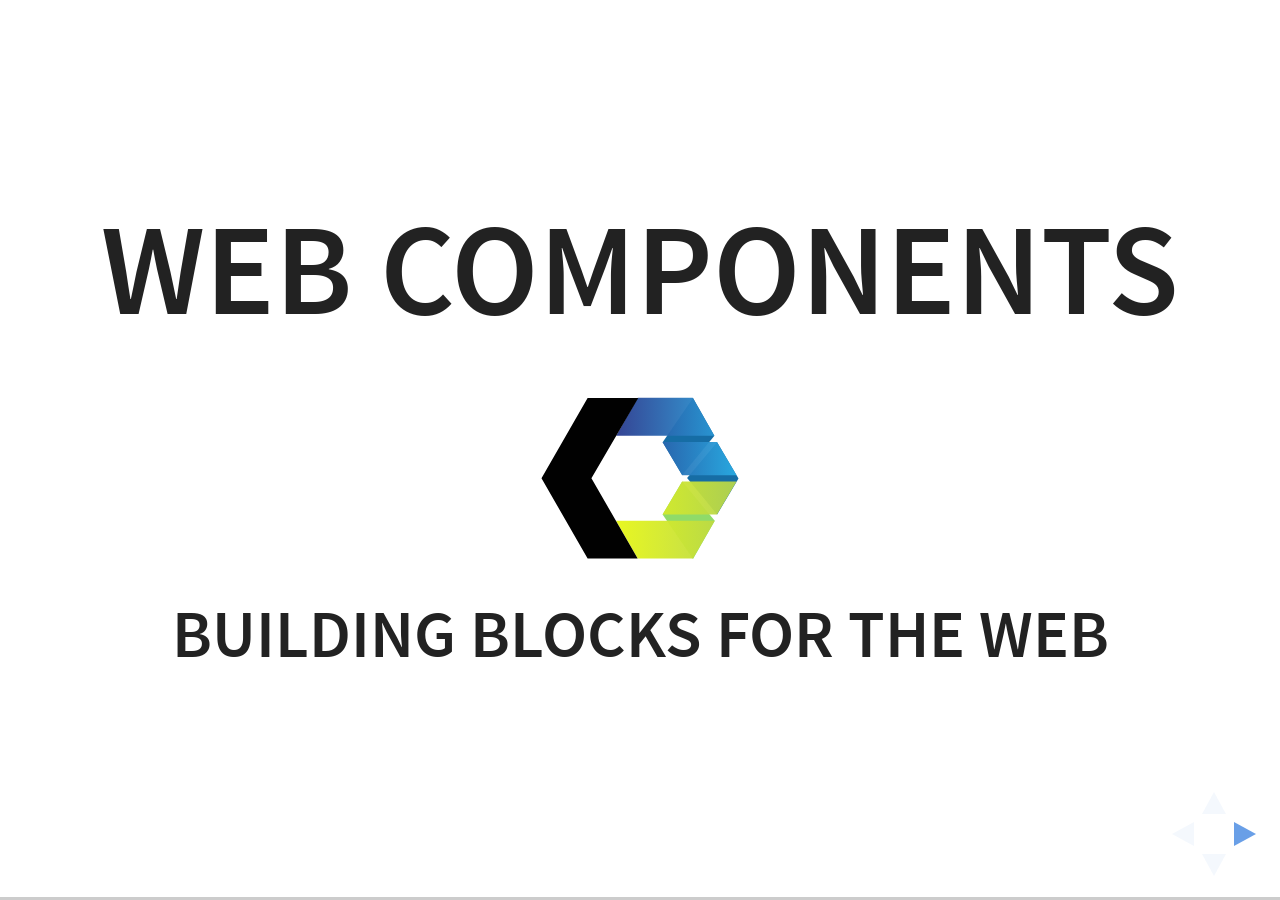
<file: 2018-03-21/index.html>
<!doctype html>
<html>
	<head>
		<meta charset="utf-8">
		<meta name="viewport" content="width=device-width, initial-scale=1.0, maximum-scale=1.0, user-scalable=no">

		<title>Trier JS: Web Components - 21.03.2018</title>

		<link rel="stylesheet" href="css/reveal.css">
		<link rel="stylesheet" href="css/theme/white.css">

		<!-- Theme used for syntax highlighting of code -->
		<link rel="stylesheet" href="lib/css/zenburn.css">


		<!-- Printing and PDF exports -->
		<script>
			var link = document.createElement( 'link' );
			link.rel = 'stylesheet';
			link.type = 'text/css';
			link.href = window.location.search.match( /print-pdf/gi ) ? 'css/print/pdf.css' : 'css/print/paper.css';
			document.getElementsByTagName( 'head' )[0].appendChild( link );
		</script>

	</head>
	<body>
		<div class="reveal">
			<div class="slides">

				<section>
						<h1>Web Components</h1>
						<img src="./webcomponents.svg" class="plain">
						<h3>Building blocks for the web</h3>
				</section>
				
				
				<section>
					<h2>Components?</h2>

					<section>
						A term we as developer use a lot, but fail to come up with a single definition. ;)
						<ul>
							<li>Something which encapsulates a functionality</li>
							<li>Something that fosters (black box) reuse</li>
							<li>Something you can mix and match</li>
							<li>A unit of independent deployment</li>
						</ul>
					</section>

					<section data-background-image="react-icon.png" data-background-size="200px" data-background-position="left center">
							<blockquote>
								Components let you split the UI into <b>independent</b>, <b>reusable</b> pieces, and think about each piece in <b>isolation</b>.

								[..] They accept arbitrary inputs (called “props”) and return React elements describing what should appear on the screen.
							</blockquote>
										
					</section>

					<section data-background-image="vue.png" data-background-size="200px" data-background-position="left center">
						<blockquote>
						  Components are one of the most powerful features of Vue. They help you <b>extend basic HTML</b> elements to <b>encapsulate reusable code</b>. 
						  At a high level, components are <b>custom elements</b> that Vue’s compiler attaches <b>behavior</b> to. 
						  In some cases, they may also appear as a native HTML element extended with the special is attribute.
						</blockquote>
					</section>

					<section data-background-image="angular.png" data-background-size="200px" data-background-position="left center"	>
						<blockquote>
							Components are the most basic <b>building block</b> of an UI in an Angular application. An [..] application is a <b>tree of [..] components</b>. 
							[..] Unlike directives, components always have a <b>template</b> and only one component can be instantiated per an element in a template.
						</blockquote>
					</section>

					<section>
					<blockquote>
							"One thing can be stated with certainty:<br/> Components are for composition.<br/></span> 
							[..] Beyond that trivial observation, much is unclear."</span><br/>
							(Clemens Szypersky)
					</blockquote>
					</section>


				</section>

				<section>
					<h2>Web Components</h2>
					<section>
						<p>A set of well-supported specs:</p>
						<ul>
							<li>Custom Elements</li>
							<li>HTML Templates</li>
							<li>Shadow DOM</li>
							<li>HTML Imports</li>
						</ul>
					</section>
					

					<section>
						<img src="webcomponents-support.png" class="plain">
					</section>
			
				</section>

				<section>
					<h2>Custom Elements</h2>
					<section>
<p></p>Allow the developer to create new HTML tags (autonomous custom elements) or extend the behaviour of existing elements (customized built-in elements).</p>
<p>Provide a component life cycle.</p>
				</section>
					
					<section>

							
<pre><code data-trim data-noescape>class MyCustomElement extends HTMLElement {
  constructor() {
   super();						
  }

  connectedCallback() {}
  attributeChangedCallback(attrName, oldVal, newVal) {}
  disconnectedCallback() {}
  adoptedCallback(oldDocument, newDocument) {}
  static get observedAttributes() {
    return ["attr1", "attr2"];
  }
}</code></pre>
				</section>

				<section>
					<h3>Custom Elements Registry</h3>
<pre><code data-trim data-noescape>
customElements.define("my-custom-tag", MyCustomElement);

customElements.get("my-custom-tag");

customElements.whenDefined("my-custom-tag");
</code></pre>					
				</section>


				</section>

				
				<section>
					<h2>HTML Templates</h2>
					<section>
<blockquote>
	The template element is used to declare fragments of HTML 
	that can be cloned and inserted in the document by script.
</blockquote>
 
					</section>

					<section>
						The content of a template
<ul>
<li>is inert until activated</li>
<li>won't have side effects (no scripts executed, no images loading) until it is used</li>
<li>is considered not to be in the document</li>
</ul>

					</section>


					<section>
	
<pre><code data-trim data-noescape>
&lt;template id="mytemplate">
  My HTML goes here
&lt;/template>
</code></pre>
</section>					

<section>
	
<pre><code data-trim data-noescape>
const t = document.querySelector('#mytemplate');

const clone = document.importNode(t.content, true);

document.body.appendChild(clone);
</code></pre>
</section>
	
				</section>

				<section>
					<h2>Shadow DOM</h2>
					<section>
							<p>Shadow DOM enables to</p>

							<p>
								<ul>
									<li>author self-contained components with isolated DOM</li>
									<li>bundle CSS with markup</li>
									<li>scope and simplify CSS</li> 
									<li>hide implementation details</li>
								</ul>
							</p>
				</section>
				<section>
<pre><code data-trim data-noescape>
	const root = element.attachShadow({mode: 'open'});
	root.appendChild(node);</code></pre>
				</section>
			</section>
			</section>
	
				<section>
					<h2>HTML Imports</h2>
					<section>			
						Intended to be the packaging mechanism for web components		
						<pre><code data-trim data-noescape>
							&lt;link rel="import" href="my-component.html"&gt;
						</code></pre>
					</section>

				</section>
	
				<section>
					<h2>Building Web Components with</h2>
					<img src="./stencil.svg" class="plain">
				</section>

				<section>
					<h2>Stencil JS</h2>

					<section>
						<ul>
							<li>Build time tool for developing 100% standard-compliant plain JavaScript web components</li>
							<li>Borrows ideas from popular frameworks without itself being yet another one</li>
							<li>Utilizes: TypeScript, JSX / TSX, SCSS</li>				
						</ul>
					</section>
					<section>
							<h3>Decorator based API</h2>
					
							<ul>
								<span  class="fragment">
									<li>@Component()</li>
								</span>
								<span  class="fragment">
									<li>@Prop()</li>
									<li>@State()</li>
								</span>
								<span  class="fragment">
									<li>@Watch()</li>
									<li>@Method()</li>
									<li>@Listen()</li>
									<li>@Event()</li>
								</span>
											
								<span  class="fragment">
									<li>@Element()</li>
							    </span>
							</ul>						
					</section>
					<section>
							<h3>JSX/TSX for Templates / rendering</h3>
<pre><code data-trim data-noescape>render() {
 return (
  &lt;li>
   I'm an item  &lt;slot>&lt;/slot>
  &lt;/li>);
}</code></pre>
								
					</section>
					<section>
							<h3>Life cycle hooks</h3>
							<ul>
								<li>componentWillLoad()</li>
								<li>componentDidLoad()</li>
								<li>componentWillUpdate()</li>
								<li>componentDidUpdate()</li>
								<li>componentDidUnload()</li>							
							</ul>	
								
					</section>
				</section>

				<section>
					<h2>Questions?</h2>
					<img src="components.jpg">
				</section>

				<section>
						THANK YOU	
				</section>
			
			</div>
		</div>

		<script src="lib/js/head.min.js"></script>
		<script src="js/reveal.js"></script>

		<script>
			// More info about config & dependencies:
			// - https://github.com/hakimel/reveal.js#configuration
			// - https://github.com/hakimel/reveal.js#dependencies
			Reveal.initialize({
				dependencies: [
					{ src: 'plugin/markdown/marked.js' },
					{ src: 'plugin/markdown/markdown.js' },
					{ src: 'plugin/notes/notes.js', async: true },
					{ src: 'plugin/highlight/highlight.js', async: true, callback: function() { hljs.initHighlightingOnLoad(); } }
				]
			});
		</script>
	</body>
</html>
</file>
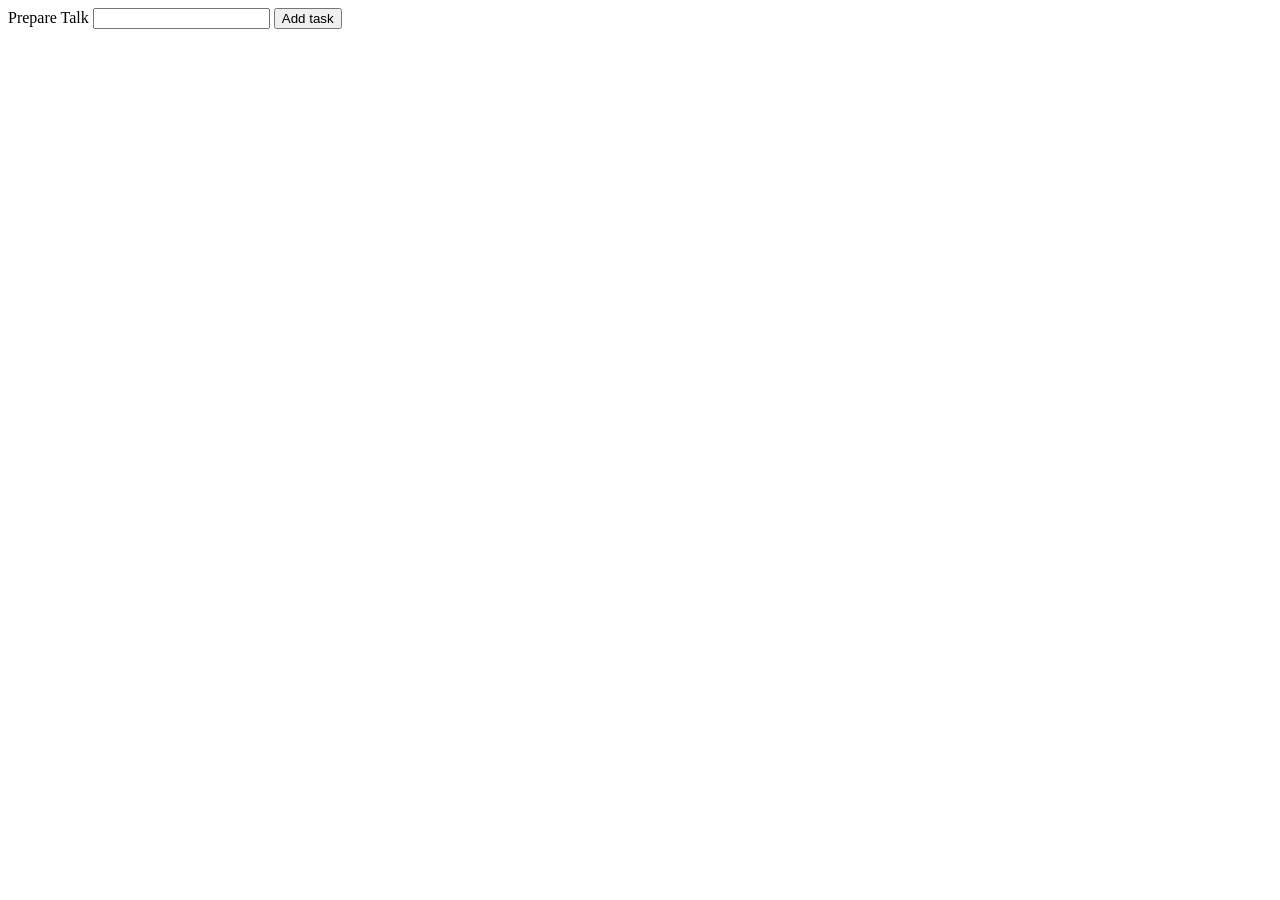
<file: 2018-03-21/demos/plain-js/index.html>
<html>
    <body>
        <link rel="import" href="./todo-webcomponent.html">

        <todo-list id="todos">
            <todo-item due="2018-03-20">Prepare Talk</todo-item>
        </todo-list>

        <input id="task"> <button id="addTask">Add task</button>
       
        <script>

            const tasks = [
                "declare <template>",
                "extend HTMLElement",
                "call super() in constructor",
                "create shadowRoot in constructor",
                "clone template to shadow dom",
                "declare static observedAttributes()",
                "reflect properties to attributes",
                "give talk",
                "reimplement with stencil js"
            ]

            const todos = document.getElementById("todos");

            tasks.forEach(task => todos.addItem(task))
            
            document.getElementById("addTask").addEventListener("click", () => {
                todos.addItem(document.getElementById("task").value,"2018-20-03");
            });

            
        </script>

    </body>
</html>
</file>
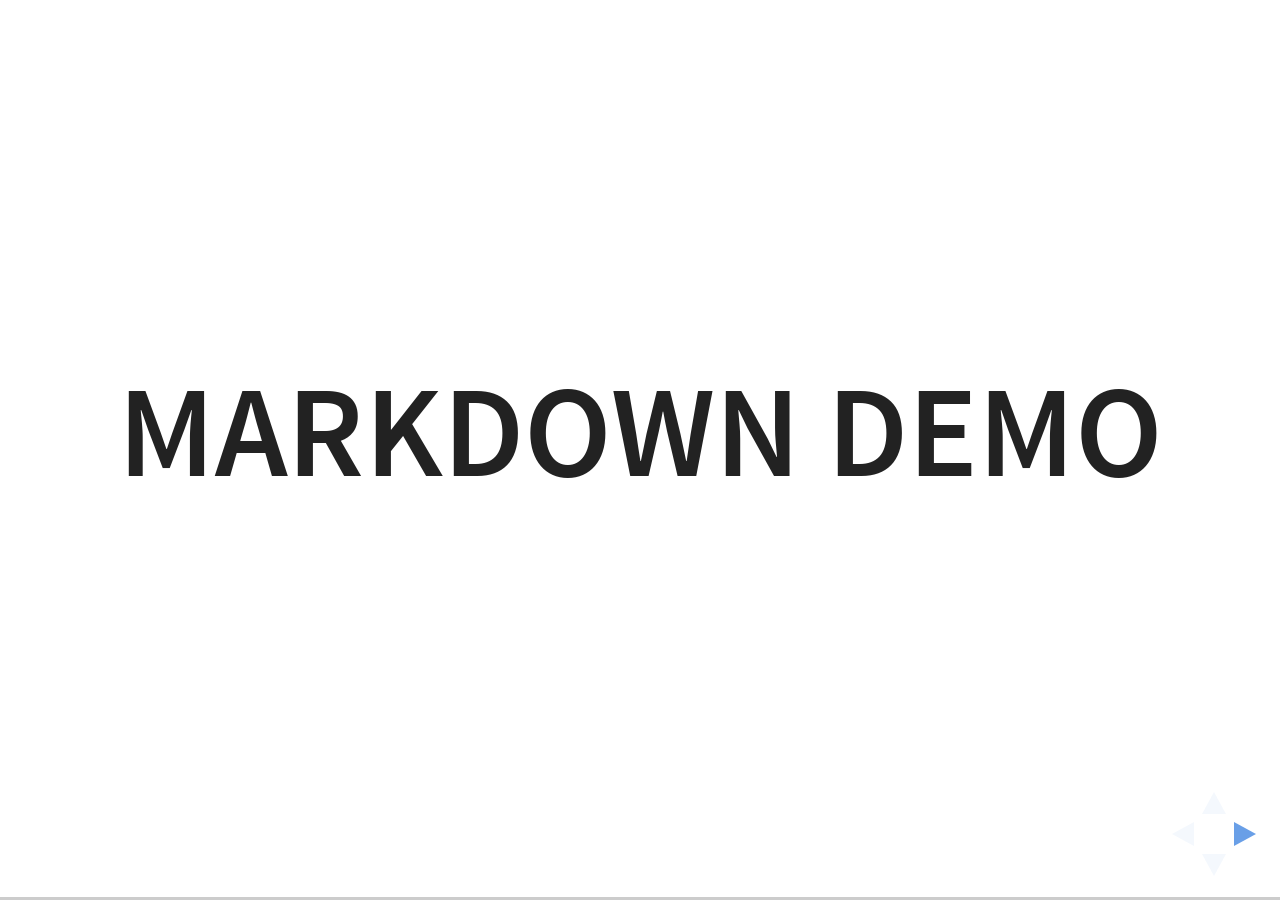
<file: 2018-03-21/plugin/markdown/example.html>
<!doctype html>
<html lang="en">

	<head>
		<meta charset="utf-8">

		<title>reveal.js - Markdown Demo</title>

		<link rel="stylesheet" href="../../css/reveal.css">
		<link rel="stylesheet" href="../../css/theme/white.css" id="theme">

        <link rel="stylesheet" href="../../lib/css/zenburn.css">
	</head>

	<body>

		<div class="reveal">

			<div class="slides">

                <!-- Use external markdown resource, separate slides by three newlines; vertical slides by two newlines -->
                <section data-markdown="example.md" data-separator="^\n\n\n" data-separator-vertical="^\n\n"></section>

                <!-- Slides are separated by three dashes (quick 'n dirty regular expression) -->
                <section data-markdown data-separator="---">
                    <script type="text/template">
                        ## Demo 1
                        Slide 1
                        ---
                        ## Demo 1
                        Slide 2
                        ---
                        ## Demo 1
                        Slide 3
                    </script>
                </section>

                <!-- Slides are separated by newline + three dashes + newline, vertical slides identical but two dashes -->
                <section data-markdown data-separator="^\n---\n$" data-separator-vertical="^\n--\n$">
                    <script type="text/template">
                        ## Demo 2
                        Slide 1.1

                        --

                        ## Demo 2
                        Slide 1.2

                        ---

                        ## Demo 2
                        Slide 2
                    </script>
                </section>

                <!-- No "extra" slides, since there are no separators defined (so they'll become horizontal rulers) -->
                <section data-markdown>
                    <script type="text/template">
                        A

                        ---

                        B

                        ---

                        C
                    </script>
                </section>

                <!-- Slide attributes -->
                <section data-markdown>
                    <script type="text/template">
                        <!-- .slide: data-background="#000000" -->
                        ## Slide attributes
                    </script>
                </section>

                <!-- Element attributes -->
                <section data-markdown>
                    <script type="text/template">
                        ## Element attributes
                        - Item 1 <!-- .element: class="fragment" data-fragment-index="2" -->
                        - Item 2 <!-- .element: class="fragment" data-fragment-index="1" -->
                    </script>
                </section>

                <!-- Code -->
                <section data-markdown>
                    <script type="text/template">
                        ```php
                        public function foo()
                        {
                            $foo = array(
                                'bar' => 'bar'
                            )
                        }
                        ```
                    </script>
                </section>

            </div>
		</div>

		<script src="../../lib/js/head.min.js"></script>
		<script src="../../js/reveal.js"></script>

		<script>

			Reveal.initialize({
				controls: true,
				progress: true,
				history: true,
				center: true,

				// Optional libraries used to extend on reveal.js
				dependencies: [
					{ src: '../../lib/js/classList.js', condition: function() { return !document.body.classList; } },
					{ src: 'marked.js', condition: function() { return !!document.querySelector( '[data-markdown]' ); } },
                    { src: 'markdown.js', condition: function() { return !!document.querySelector( '[data-markdown]' ); } },
                    { src: '../highlight/highlight.js', async: true, callback: function() { hljs.initHighlightingOnLoad(); } },
					{ src: '../notes/notes.js' }
				]
			});

		</script>

	</body>
</html>
</file>
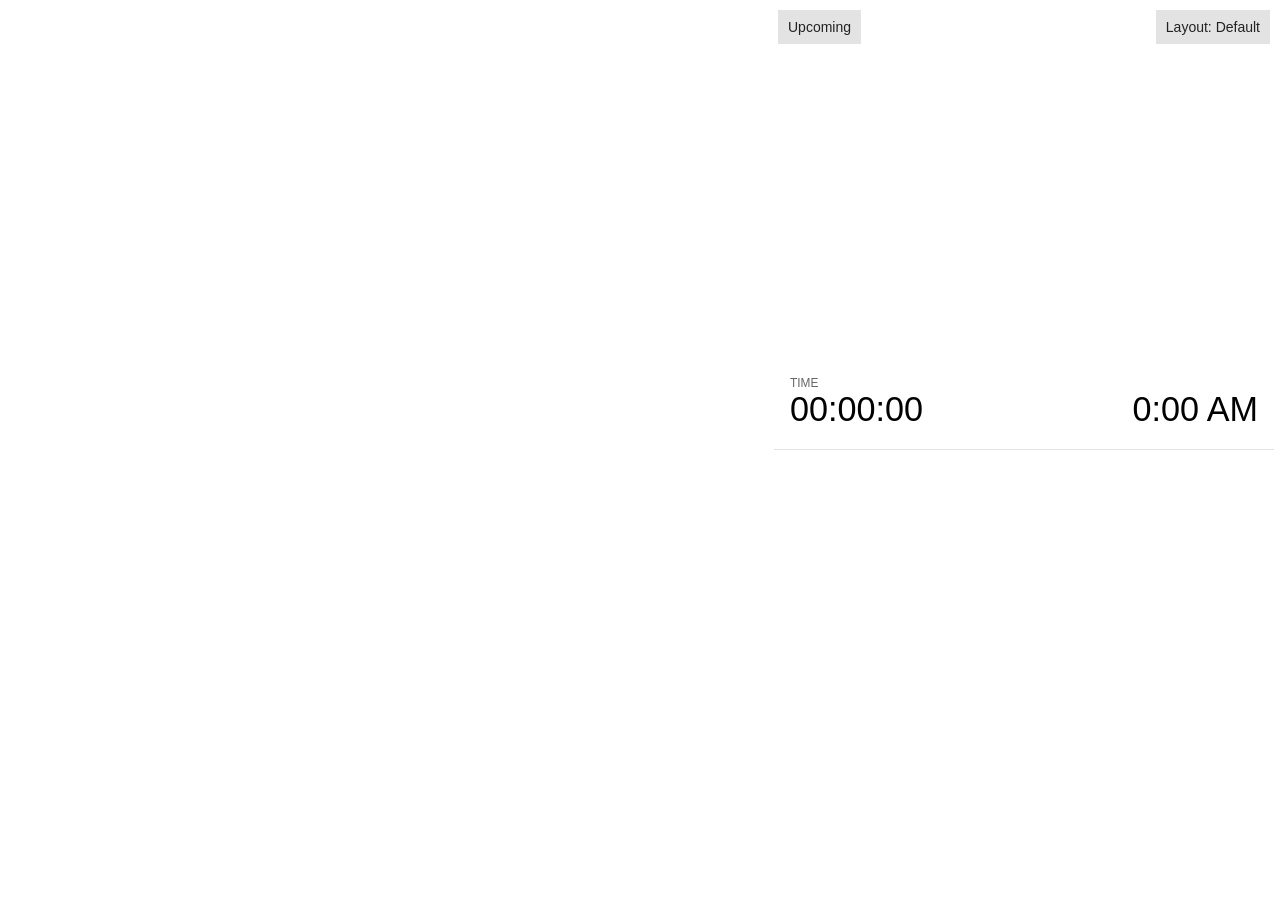
<file: 2018-03-21/plugin/notes/notes.html>
<!doctype html>
<html lang="en">
	<head>
		<meta charset="utf-8">

		<title>reveal.js - Slide Notes</title>

		<style>
			body {
				font-family: Helvetica;
				font-size: 18px;
			}

			#current-slide,
			#upcoming-slide,
			#speaker-controls {
				padding: 6px;
				box-sizing: border-box;
				-moz-box-sizing: border-box;
			}

			#current-slide iframe,
			#upcoming-slide iframe {
				width: 100%;
				height: 100%;
				border: 1px solid #ddd;
			}

			#current-slide .label,
			#upcoming-slide .label {
				position: absolute;
				top: 10px;
				left: 10px;
				z-index: 2;
			}

			.overlay-element {
				height: 34px;
				line-height: 34px;
				padding: 0 10px;
				text-shadow: none;
				background: rgba( 220, 220, 220, 0.8 );
				color: #222;
				font-size: 14px;
			}

			.overlay-element.interactive:hover {
				background: rgba( 220, 220, 220, 1 );
			}

			#current-slide {
				position: absolute;
				width: 60%;
				height: 100%;
				top: 0;
				left: 0;
				padding-right: 0;
			}

			#upcoming-slide {
				position: absolute;
				width: 40%;
				height: 40%;
				right: 0;
				top: 0;
			}

			/* Speaker controls */
			#speaker-controls {
				position: absolute;
				top: 40%;
				right: 0;
				width: 40%;
				height: 60%;
				overflow: auto;
				font-size: 18px;
			}

				.speaker-controls-time.hidden,
				.speaker-controls-notes.hidden {
					display: none;
				}

				.speaker-controls-time .label,
				.speaker-controls-pace .label,
				.speaker-controls-notes .label {
					text-transform: uppercase;
					font-weight: normal;
					font-size: 0.66em;
					color: #666;
					margin: 0;
				}

				.speaker-controls-time, .speaker-controls-pace {
					border-bottom: 1px solid rgba( 200, 200, 200, 0.5 );
					margin-bottom: 10px;
					padding: 10px 16px;
					padding-bottom: 20px;
					cursor: pointer;
				}

				.speaker-controls-time .reset-button {
					opacity: 0;
					float: right;
					color: #666;
					text-decoration: none;
				}
				.speaker-controls-time:hover .reset-button {
					opacity: 1;
				}

				.speaker-controls-time .timer,
				.speaker-controls-time .clock {
					width: 50%;
				}

				.speaker-controls-time .timer,
				.speaker-controls-time .clock,
				.speaker-controls-time .pacing .hours-value,
				.speaker-controls-time .pacing .minutes-value,
				.speaker-controls-time .pacing .seconds-value {
					font-size: 1.9em;
				}

				.speaker-controls-time .timer {
					float: left;
				}

				.speaker-controls-time .clock {
					float: right;
					text-align: right;
				}

				.speaker-controls-time span.mute {
					opacity: 0.3;
				}

				.speaker-controls-time .pacing-title {
					margin-top: 5px;
				}

				.speaker-controls-time .pacing.ahead {
					color: blue;
				}

				.speaker-controls-time .pacing.on-track {
					color: green;
				}

				.speaker-controls-time .pacing.behind {
					color: red;
				}

				.speaker-controls-notes {
					padding: 10px 16px;
				}

				.speaker-controls-notes .value {
					margin-top: 5px;
					line-height: 1.4;
					font-size: 1.2em;
				}

			/* Layout selector */
			#speaker-layout {
				position: absolute;
				top: 10px;
				right: 10px;
				color: #222;
				z-index: 10;
			}
				#speaker-layout select {
					position: absolute;
					width: 100%;
					height: 100%;
					top: 0;
					left: 0;
					border: 0;
					box-shadow: 0;
					cursor: pointer;
					opacity: 0;

					font-size: 1em;
					background-color: transparent;

					-moz-appearance: none;
					-webkit-appearance: none;
					-webkit-tap-highlight-color: rgba(0, 0, 0, 0);
				}

				#speaker-layout select:focus {
					outline: none;
					box-shadow: none;
				}

			.clear {
				clear: both;
			}

			/* Speaker layout: Wide */
			body[data-speaker-layout="wide"] #current-slide,
			body[data-speaker-layout="wide"] #upcoming-slide {
				width: 50%;
				height: 45%;
				padding: 6px;
			}

			body[data-speaker-layout="wide"] #current-slide {
				top: 0;
				left: 0;
			}

			body[data-speaker-layout="wide"] #upcoming-slide {
				top: 0;
				left: 50%;
			}

			body[data-speaker-layout="wide"] #speaker-controls {
				top: 45%;
				left: 0;
				width: 100%;
				height: 50%;
				font-size: 1.25em;
			}

			/* Speaker layout: Tall */
			body[data-speaker-layout="tall"] #current-slide,
			body[data-speaker-layout="tall"] #upcoming-slide {
				width: 45%;
				height: 50%;
				padding: 6px;
			}

			body[data-speaker-layout="tall"] #current-slide {
				top: 0;
				left: 0;
			}

			body[data-speaker-layout="tall"] #upcoming-slide {
				top: 50%;
				left: 0;
			}

			body[data-speaker-layout="tall"] #speaker-controls {
				padding-top: 40px;
				top: 0;
				left: 45%;
				width: 55%;
				height: 100%;
				font-size: 1.25em;
			}

			/* Speaker layout: Notes only */
			body[data-speaker-layout="notes-only"] #current-slide,
			body[data-speaker-layout="notes-only"] #upcoming-slide {
				display: none;
			}

			body[data-speaker-layout="notes-only"] #speaker-controls {
				padding-top: 40px;
				top: 0;
				left: 0;
				width: 100%;
				height: 100%;
				font-size: 1.25em;
			}

			@media screen and (max-width: 1080px) {
				body[data-speaker-layout="default"] #speaker-controls {
					font-size: 16px;
				}
			}

			@media screen and (max-width: 900px) {
				body[data-speaker-layout="default"] #speaker-controls {
					font-size: 14px;
				}
			}

			@media screen and (max-width: 800px) {
				body[data-speaker-layout="default"] #speaker-controls {
					font-size: 12px;
				}
			}

		</style>
	</head>

	<body>

		<div id="current-slide"></div>
		<div id="upcoming-slide"><span class="overlay-element label">Upcoming</span></div>
		<div id="speaker-controls">
			<div class="speaker-controls-time">
				<h4 class="label">Time <span class="reset-button">Click to Reset</span></h4>
				<div class="clock">
					<span class="clock-value">0:00 AM</span>
				</div>
				<div class="timer">
					<span class="hours-value">00</span><span class="minutes-value">:00</span><span class="seconds-value">:00</span>
				</div>
				<div class="clear"></div>

				<h4 class="label pacing-title" style="display: none">Pacing – Time to finish current slide</h4>
				<div class="pacing" style="display: none">
					<span class="hours-value">00</span><span class="minutes-value">:00</span><span class="seconds-value">:00</span>
				</div>
			</div>

			<div class="speaker-controls-notes hidden">
				<h4 class="label">Notes</h4>
				<div class="value"></div>
			</div>
		</div>
		<div id="speaker-layout" class="overlay-element interactive">
			<span class="speaker-layout-label"></span>
			<select class="speaker-layout-dropdown"></select>
		</div>

		<script src="../../plugin/markdown/marked.js"></script>
		<script>

			(function() {

				var notes,
					notesValue,
					currentState,
					currentSlide,
					upcomingSlide,
					layoutLabel,
					layoutDropdown,
					connected = false;

				var SPEAKER_LAYOUTS = {
					'default': 'Default',
					'wide': 'Wide',
					'tall': 'Tall',
					'notes-only': 'Notes only'
				};

				setupLayout();

				window.addEventListener( 'message', function( event ) {

					var data = JSON.parse( event.data );

					// The overview mode is only useful to the reveal.js instance
					// where navigation occurs so we don't sync it
					if( data.state ) delete data.state.overview;

					// Messages sent by the notes plugin inside of the main window
					if( data && data.namespace === 'reveal-notes' ) {
						if( data.type === 'connect' ) {
							handleConnectMessage( data );
						}
						else if( data.type === 'state' ) {
							handleStateMessage( data );
						}
					}
					// Messages sent by the reveal.js inside of the current slide preview
					else if( data && data.namespace === 'reveal' ) {
						if( /ready/.test( data.eventName ) ) {
							// Send a message back to notify that the handshake is complete
							window.opener.postMessage( JSON.stringify({ namespace: 'reveal-notes', type: 'connected'} ), '*' );
						}
						else if( /slidechanged|fragmentshown|fragmenthidden|paused|resumed/.test( data.eventName ) && currentState !== JSON.stringify( data.state ) ) {

							window.opener.postMessage( JSON.stringify({ method: 'setState', args: [ data.state ]} ), '*' );

						}
					}

				} );

				/**
				 * Called when the main window is trying to establish a
				 * connection.
				 */
				function handleConnectMessage( data ) {

					if( connected === false ) {
						connected = true;

						setupIframes( data );
						setupKeyboard();
						setupNotes();
						setupTimer();
					}

				}

				/**
				 * Called when the main window sends an updated state.
				 */
				function handleStateMessage( data ) {

					// Store the most recently set state to avoid circular loops
					// applying the same state
					currentState = JSON.stringify( data.state );

					// No need for updating the notes in case of fragment changes
					if ( data.notes ) {
						notes.classList.remove( 'hidden' );
						notesValue.style.whiteSpace = data.whitespace;
						if( data.markdown ) {
							notesValue.innerHTML = marked( data.notes );
						}
						else {
							notesValue.innerHTML = data.notes;
						}
					}
					else {
						notes.classList.add( 'hidden' );
					}

					// Update the note slides
					currentSlide.contentWindow.postMessage( JSON.stringify({ method: 'setState', args: [ data.state ] }), '*' );
					upcomingSlide.contentWindow.postMessage( JSON.stringify({ method: 'setState', args: [ data.state ] }), '*' );
					upcomingSlide.contentWindow.postMessage( JSON.stringify({ method: 'next' }), '*' );

				}

				// Limit to max one state update per X ms
				handleStateMessage = debounce( handleStateMessage, 200 );

				/**
				 * Forward keyboard events to the current slide window.
				 * This enables keyboard events to work even if focus
				 * isn't set on the current slide iframe.
				 */
				function setupKeyboard() {

					document.addEventListener( 'keydown', function( event ) {
						currentSlide.contentWindow.postMessage( JSON.stringify({ method: 'triggerKey', args: [ event.keyCode ] }), '*' );
					} );

				}

				/**
				 * Creates the preview iframes.
				 */
				function setupIframes( data ) {

					var params = [
						'receiver',
						'progress=false',
						'history=false',
						'transition=none',
						'autoSlide=0',
						'backgroundTransition=none'
					].join( '&' );

					var urlSeparator = /\?/.test(data.url) ? '&' : '?';
					var hash = '#/' + data.state.indexh + '/' + data.state.indexv;
					var currentURL = data.url + urlSeparator + params + '&postMessageEvents=true' + hash;
					var upcomingURL = data.url + urlSeparator + params + '&controls=false' + hash;

					currentSlide = document.createElement( 'iframe' );
					currentSlide.setAttribute( 'width', 1280 );
					currentSlide.setAttribute( 'height', 1024 );
					currentSlide.setAttribute( 'src', currentURL );
					document.querySelector( '#current-slide' ).appendChild( currentSlide );

					upcomingSlide = document.createElement( 'iframe' );
					upcomingSlide.setAttribute( 'width', 640 );
					upcomingSlide.setAttribute( 'height', 512 );
					upcomingSlide.setAttribute( 'src', upcomingURL );
					document.querySelector( '#upcoming-slide' ).appendChild( upcomingSlide );

				}

				/**
				 * Setup the notes UI.
				 */
				function setupNotes() {

					notes = document.querySelector( '.speaker-controls-notes' );
					notesValue = document.querySelector( '.speaker-controls-notes .value' );

				}

				function getTimings() {

					var slides = Reveal.getSlides();
					var defaultTiming = Reveal.getConfig().defaultTiming;
					if (defaultTiming == null) {
						return null;
					}
					var timings = [];
					for ( var i in slides ) {
						var slide = slides[i];
						var timing = defaultTiming;
						if( slide.hasAttribute( 'data-timing' )) {
							var t = slide.getAttribute( 'data-timing' );
							timing = parseInt(t);
							if( isNaN(timing) ) {
								console.warn("Could not parse timing '" + t + "' of slide " + i + "; using default of " + defaultTiming);
								timing = defaultTiming;
							}
						}
						timings.push(timing);
					}
					return timings;

				}

				/**
				 * Return the number of seconds allocated for presenting
				 * all slides up to and including this one.
				 */
				function getTimeAllocated(timings) {

					var slides = Reveal.getSlides();
					var allocated = 0;
					var currentSlide = Reveal.getSlidePastCount();
					for (var i in slides.slice(0, currentSlide + 1)) {
						allocated += timings[i];
					}
					return allocated;

				}

				/**
				 * Create the timer and clock and start updating them
				 * at an interval.
				 */
				function setupTimer() {

					var start = new Date(),
					timeEl = document.querySelector( '.speaker-controls-time' ),
					clockEl = timeEl.querySelector( '.clock-value' ),
					hoursEl = timeEl.querySelector( '.hours-value' ),
					minutesEl = timeEl.querySelector( '.minutes-value' ),
					secondsEl = timeEl.querySelector( '.seconds-value' ),
					pacingTitleEl = timeEl.querySelector( '.pacing-title' ),
					pacingEl = timeEl.querySelector( '.pacing' ),
					pacingHoursEl = pacingEl.querySelector( '.hours-value' ),
					pacingMinutesEl = pacingEl.querySelector( '.minutes-value' ),
					pacingSecondsEl = pacingEl.querySelector( '.seconds-value' );

					var timings = getTimings();
					if (timings !== null) {
						pacingTitleEl.style.removeProperty('display');
						pacingEl.style.removeProperty('display');
					}

					function _displayTime( hrEl, minEl, secEl, time) {

						var sign = Math.sign(time) == -1 ? "-" : "";
						time = Math.abs(Math.round(time / 1000));
						var seconds = time % 60;
						var minutes = Math.floor( time / 60 ) % 60 ;
						var hours = Math.floor( time / ( 60 * 60 )) ;
						hrEl.innerHTML = sign + zeroPadInteger( hours );
						if (hours == 0) {
							hrEl.classList.add( 'mute' );
						}
						else {
							hrEl.classList.remove( 'mute' );
						}
						minEl.innerHTML = ':' + zeroPadInteger( minutes );
						if (hours == 0 && minutes == 0) {
							minEl.classList.add( 'mute' );
						}
						else {
							minEl.classList.remove( 'mute' );
						}
						secEl.innerHTML = ':' + zeroPadInteger( seconds );
					}

					function _updateTimer() {

						var diff, hours, minutes, seconds,
						now = new Date();

						diff = now.getTime() - start.getTime();

						clockEl.innerHTML = now.toLocaleTimeString( 'en-US', { hour12: true, hour: '2-digit', minute:'2-digit' } );
						_displayTime( hoursEl, minutesEl, secondsEl, diff );
						if (timings !== null) {
							_updatePacing(diff);
						}

					}

					function _updatePacing(diff) {

						var slideEndTiming = getTimeAllocated(timings) * 1000;
						var currentSlide = Reveal.getSlidePastCount();
						var currentSlideTiming = timings[currentSlide] * 1000;
						var timeLeftCurrentSlide = slideEndTiming - diff;
						if (timeLeftCurrentSlide < 0) {
							pacingEl.className = 'pacing behind';
						}
						else if (timeLeftCurrentSlide < currentSlideTiming) {
							pacingEl.className = 'pacing on-track';
						}
						else {
							pacingEl.className = 'pacing ahead';
						}
						_displayTime( pacingHoursEl, pacingMinutesEl, pacingSecondsEl, timeLeftCurrentSlide );

					}

					// Update once directly
					_updateTimer();

					// Then update every second
					setInterval( _updateTimer, 1000 );

					function _resetTimer() {

						if (timings == null) {
							start = new Date();
						}
						else {
							// Reset timer to beginning of current slide
							var slideEndTiming = getTimeAllocated(timings) * 1000;
							var currentSlide = Reveal.getSlidePastCount();
							var currentSlideTiming = timings[currentSlide] * 1000;
							var previousSlidesTiming = slideEndTiming - currentSlideTiming;
							var now = new Date();
							start = new Date(now.getTime() - previousSlidesTiming);
						}
						_updateTimer();

					}

					timeEl.addEventListener( 'click', function() {
						_resetTimer();
						return false;
					} );

				}

				/**
				 * Sets up the speaker view layout and layout selector.
				 */
				function setupLayout() {

					layoutDropdown = document.querySelector( '.speaker-layout-dropdown' );
					layoutLabel = document.querySelector( '.speaker-layout-label' );

					// Render the list of available layouts
					for( var id in SPEAKER_LAYOUTS ) {
						var option = document.createElement( 'option' );
						option.setAttribute( 'value', id );
						option.textContent = SPEAKER_LAYOUTS[ id ];
						layoutDropdown.appendChild( option );
					}

					// Monitor the dropdown for changes
					layoutDropdown.addEventListener( 'change', function( event ) {

						setLayout( layoutDropdown.value );

					}, false );

					// Restore any currently persisted layout
					setLayout( getLayout() );

				}

				/**
				 * Sets a new speaker view layout. The layout is persisted
				 * in local storage.
				 */
				function setLayout( value ) {

					var title = SPEAKER_LAYOUTS[ value ];

					layoutLabel.innerHTML = 'Layout' + ( title ? ( ': ' + title ) : '' );
					layoutDropdown.value = value;

					document.body.setAttribute( 'data-speaker-layout', value );

					// Persist locally
					if( window.localStorage ) {
						window.localStorage.setItem( 'reveal-speaker-layout', value );
					}

				}

				/**
				 * Returns the ID of the most recently set speaker layout
				 * or our default layout if none has been set.
				 */
				function getLayout() {

					if( window.localStorage ) {
						var layout = window.localStorage.getItem( 'reveal-speaker-layout' );
						if( layout ) {
							return layout;
						}
					}

					// Default to the first record in the layouts hash
					for( var id in SPEAKER_LAYOUTS ) {
						return id;
					}

				}

				function zeroPadInteger( num ) {

					var str = '00' + parseInt( num );
					return str.substring( str.length - 2 );

				}

				/**
				 * Limits the frequency at which a function can be called.
				 */
				function debounce( fn, ms ) {

					var lastTime = 0,
						timeout;

					return function() {

						var args = arguments;
						var context = this;

						clearTimeout( timeout );

						var timeSinceLastCall = Date.now() - lastTime;
						if( timeSinceLastCall > ms ) {
							fn.apply( context, args );
							lastTime = Date.now();
						}
						else {
							timeout = setTimeout( function() {
								fn.apply( context, args );
								lastTime = Date.now();
							}, ms - timeSinceLastCall );
						}

					}

				}

			})();

		</script>
	</body>
</html>
</file>
<file: 2018-03-21/css/theme/white.css>
/**
 * White theme for reveal.js. This is the opposite of the 'black' theme.
 *
 * By Hakim El Hattab, http://hakim.se
 */
@import url(../../lib/font/source-sans-pro/source-sans-pro.css);
section.has-dark-background, section.has-dark-background h1, section.has-dark-background h2, section.has-dark-background h3, section.has-dark-background h4, section.has-dark-background h5, section.has-dark-background h6 {
  color: #fff; }

/*********************************************
 * GLOBAL STYLES
 *********************************************/
body {
  background: #fff;
  background-color: #fff; }

.reveal {
  font-family: "Source Sans Pro", Helvetica, sans-serif;
  font-size: 42px;
  font-weight: normal;
  color: #222; }

::selection {
  color: #fff;
  background: #98bdef;
  text-shadow: none; }

::-moz-selection {
  color: #fff;
  background: #98bdef;
  text-shadow: none; }

.reveal .slides > section,
.reveal .slides > section > section {
  line-height: 1.3;
  font-weight: inherit; }

/*********************************************
 * HEADERS
 *********************************************/
.reveal h1,
.reveal h2,
.reveal h3,
.reveal h4,
.reveal h5,
.reveal h6 {
  margin: 0 0 20px 0;
  color: #222;
  font-family: "Source Sans Pro", Helvetica, sans-serif;
  font-weight: 600;
  line-height: 1.2;
  letter-spacing: normal;
  text-transform: uppercase;
  text-shadow: none;
  word-wrap: break-word; }

.reveal h1 {
  font-size: 2.5em; }

.reveal h2 {
  font-size: 1.6em; }

.reveal h3 {
  font-size: 1.3em; }

.reveal h4 {
  font-size: 1em; }

.reveal h1 {
  text-shadow: none; }

/*********************************************
 * OTHER
 *********************************************/
.reveal p {
  margin: 20px 0;
  line-height: 1.3; }

/* Ensure certain elements are never larger than the slide itself */
.reveal img,
.reveal video,
.reveal iframe {
  max-width: 95%;
  max-height: 95%; }

.reveal strong,
.reveal b {
  font-weight: bold; }

.reveal em {
  font-style: italic; }

.reveal ol,
.reveal dl,
.reveal ul {
  display: inline-block;
  text-align: left;
  margin: 0 0 0 1em; }

.reveal ol {
  list-style-type: decimal; }

.reveal ul {
  list-style-type: disc; }

.reveal ul ul {
  list-style-type: square; }

.reveal ul ul ul {
  list-style-type: circle; }

.reveal ul ul,
.reveal ul ol,
.reveal ol ol,
.reveal ol ul {
  display: block;
  margin-left: 40px; }

.reveal dt {
  font-weight: bold; }

.reveal dd {
  margin-left: 40px; }

.reveal q,
.reveal blockquote {
  quotes: none; }

.reveal blockquote {
  display: block;
  position: relative;
  width: 70%;
  margin: 20px auto;
  padding: 5px;
  font-style: italic;
  background: rgba(255, 255, 255, 0.05);
  box-shadow: 0px 0px 2px rgba(0, 0, 0, 0.2); }

.reveal blockquote p:first-child,
.reveal blockquote p:last-child {
  display: inline-block; }

.reveal q {
  font-style: italic; }

.reveal pre {
  display: block;
  position: relative;
  width: 90%;
  margin: 20px auto;
  text-align: left;
  font-size: 0.55em;
  font-family: monospace;
  line-height: 1.2em;
  word-wrap: break-word;
  box-shadow: 0px 0px 6px rgba(0, 0, 0, 0.3); }

.reveal code {
  font-family: monospace; }

.reveal pre code {
  display: block;
  padding: 5px;
  overflow: auto;
  max-height: 400px;
  word-wrap: normal; }

.reveal table {
  margin: auto;
  border-collapse: collapse;
  border-spacing: 0; }

.reveal table th {
  font-weight: bold; }

.reveal table th,
.reveal table td {
  text-align: left;
  padding: 0.2em 0.5em 0.2em 0.5em;
  border-bottom: 1px solid; }

.reveal table th[align="center"],
.reveal table td[align="center"] {
  text-align: center; }

.reveal table th[align="right"],
.reveal table td[align="right"] {
  text-align: right; }

.reveal table tbody tr:last-child th,
.reveal table tbody tr:last-child td {
  border-bottom: none; }

.reveal sup {
  vertical-align: super; }

.reveal sub {
  vertical-align: sub; }

.reveal small {
  display: inline-block;
  font-size: 0.6em;
  line-height: 1.2em;
  vertical-align: top; }

.reveal small * {
  vertical-align: top; }

/*********************************************
 * LINKS
 *********************************************/
.reveal a {
  color: #2a76dd;
  text-decoration: none;
  -webkit-transition: color .15s ease;
  -moz-transition: color .15s ease;
  transition: color .15s ease; }

.reveal a:hover {
  color: #6ca0e8;
  text-shadow: none;
  border: none; }

.reveal .roll span:after {
  color: #fff;
  background: #1a53a1; }

/*********************************************
 * IMAGES
 *********************************************/
.reveal section img {
  margin: 15px 0px;
  background: rgba(255, 255, 255, 0.12);
  border: 4px solid #222;
  box-shadow: 0 0 10px rgba(0, 0, 0, 0.15); }

.reveal section img.plain {
  border: 0;
  box-shadow: none; }

.reveal a img {
  -webkit-transition: all .15s linear;
  -moz-transition: all .15s linear;
  transition: all .15s linear; }

.reveal a:hover img {
  background: rgba(255, 255, 255, 0.2);
  border-color: #2a76dd;
  box-shadow: 0 0 20px rgba(0, 0, 0, 0.55); }

/*********************************************
 * NAVIGATION CONTROLS
 *********************************************/
.reveal .controls .navigate-left,
.reveal .controls .navigate-left.enabled {
  border-right-color: #2a76dd; }

.reveal .controls .navigate-right,
.reveal .controls .navigate-right.enabled {
  border-left-color: #2a76dd; }

.reveal .controls .navigate-up,
.reveal .controls .navigate-up.enabled {
  border-bottom-color: #2a76dd; }

.reveal .controls .navigate-down,
.reveal .controls .navigate-down.enabled {
  border-top-color: #2a76dd; }

.reveal .controls .navigate-left.enabled:hover {
  border-right-color: #6ca0e8; }

.reveal .controls .navigate-right.enabled:hover {
  border-left-color: #6ca0e8; }

.reveal .controls .navigate-up.enabled:hover {
  border-bottom-color: #6ca0e8; }

.reveal .controls .navigate-down.enabled:hover {
  border-top-color: #6ca0e8; }

/*********************************************
 * PROGRESS BAR
 *********************************************/
.reveal .progress {
  background: rgba(0, 0, 0, 0.2); }

.reveal .progress span {
  background: #2a76dd;
  -webkit-transition: width 800ms cubic-bezier(0.26, 0.86, 0.44, 0.985);
  -moz-transition: width 800ms cubic-bezier(0.26, 0.86, 0.44, 0.985);
  transition: width 800ms cubic-bezier(0.26, 0.86, 0.44, 0.985); }
</file>
<file: 2018-03-21/lib/css/zenburn.css>
/*

Zenburn style from voldmar.ru (c) Vladimir Epifanov <voldmar@voldmar.ru>
based on dark.css by Ivan Sagalaev

*/

.hljs {
  display: block;
  overflow-x: auto;
  padding: 0.5em;
  background: #3f3f3f;
  color: #dcdcdc;
}

.hljs-keyword,
.hljs-selector-tag,
.hljs-tag {
  color: #e3ceab;
}

.hljs-template-tag {
  color: #dcdcdc;
}

.hljs-number {
  color: #8cd0d3;
}

.hljs-variable,
.hljs-template-variable,
.hljs-attribute {
  color: #efdcbc;
}

.hljs-literal {
  color: #efefaf;
}

.hljs-subst {
  color: #8f8f8f;
}

.hljs-title,
.hljs-name,
.hljs-selector-id,
.hljs-selector-class,
.hljs-section,
.hljs-type {
  color: #efef8f;
}

.hljs-symbol,
.hljs-bullet,
.hljs-link {
  color: #dca3a3;
}

.hljs-deletion,
.hljs-string,
.hljs-built_in,
.hljs-builtin-name {
  color: #cc9393;
}

.hljs-addition,
.hljs-comment,
.hljs-quote,
.hljs-meta {
  color: #7f9f7f;
}


.hljs-emphasis {
  font-style: italic;
}

.hljs-strong {
  font-weight: bold;
}
</file>
